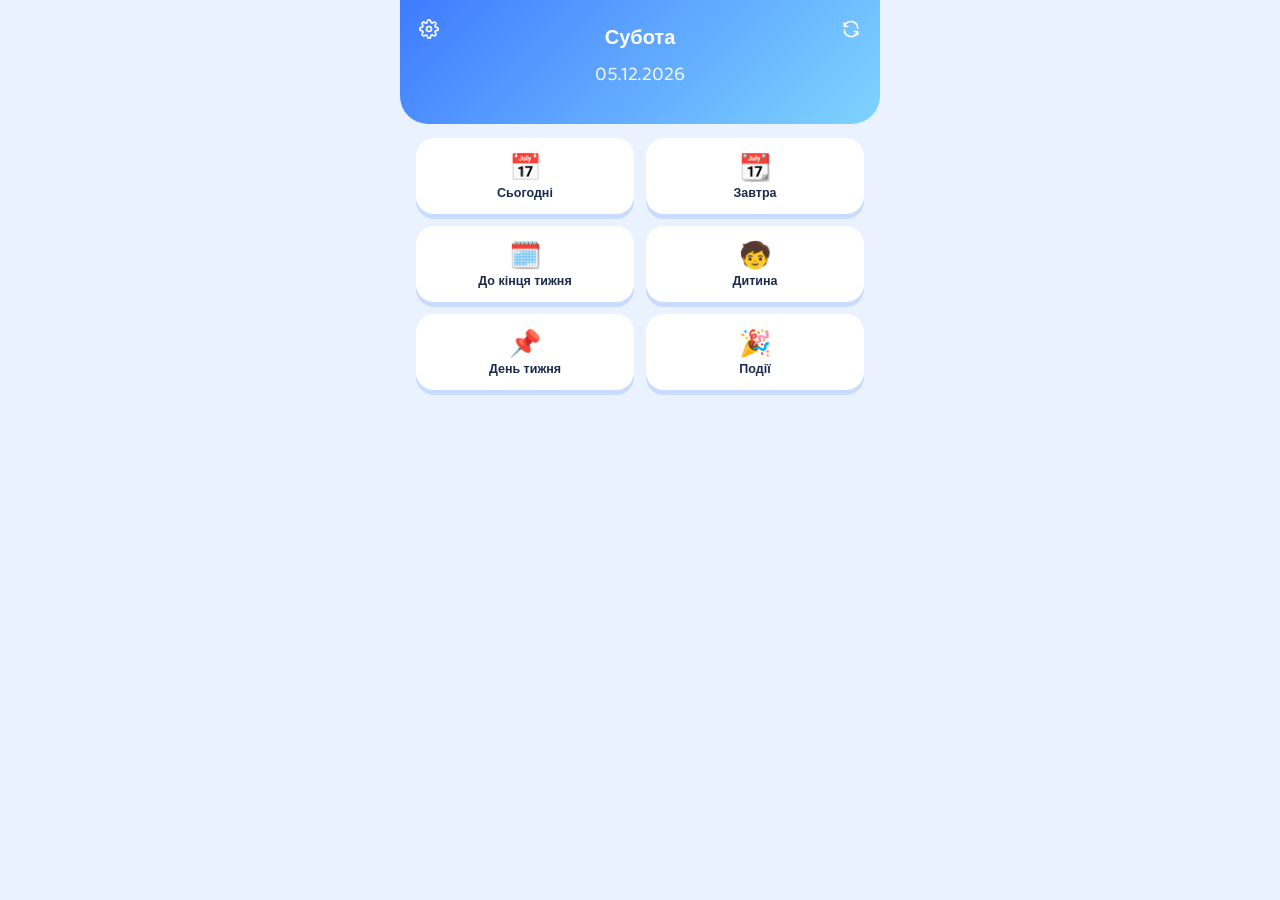
<file: index.html>
<!DOCTYPE html>
<html lang="uk">
<head>
<meta charset="UTF-8">
<meta name="viewport" content="width=device-width, initial-scale=1, viewport-fit=cover">
<title>Розклад</title>
<link rel="manifest" href="manifest.json">
<link rel="icon" href="icon.jpeg">
<link rel="apple-touch-icon" href="icon.jpeg">
<meta name="theme-color" content="#3f7bff">
<link rel="preconnect" href="https://fonts.googleapis.com">
<link rel="stylesheet" href="https://fonts.googleapis.com/css2?family=Baloo+2:wght@600;700;800&family=Space+Mono:wght@400;700&family=JetBrains+Mono:wght@400;700&family=Montserrat:wght@800&display=swap">
<link rel="stylesheet" href="style.css?v=15">
</head>
<body>
  <div id="settings-overlay" class="settings-overlay hidden">
    <div class="settings-modal">
      <h2>Стиль оформлення</h2>
      <label class="theme-option"><input type="radio" name="theme" value="ai-generic"> AI-generic</label>
      <label class="theme-option"><input type="radio" name="theme" value="board"> Табло вильотів</label>
      <label class="theme-option"><input type="radio" name="theme" value="pass"> Посадковий талон</label>
      <label class="theme-option"><input type="radio" name="theme" value="comic"> Комікс</label>
      <button id="apply-theme-btn" class="apply-btn">Застосувати</button>
    </div>
  </div>

  <div id="event-form-overlay" class="settings-overlay hidden">
    <div class="settings-modal event-form-modal">
      <form id="add-event-form" class="add-event-form">
        <div id="event-form-title" class="event-form-title">Нова подія</div>
        <label>Кого стосується
          <select id="event-who"></select>
        </label>
        <label>Дата
          <input type="date" id="event-date" required>
        </label>
        <label>Час початку <span class="opt-label">(необов'язково)</span>
          <input type="time" id="event-begin">
        </label>
        <label>Час закінчення <span class="opt-label">(необов'язково)</span>
          <input type="time" id="event-end">
        </label>
        <label>Опис
          <textarea id="event-description" rows="2" required></textarea>
        </label>
        <div class="event-form-actions">
          <button type="button" id="cancel-event-btn" class="btn-cancel">Скасувати</button>
          <button type="submit" class="apply-btn">Зберегти</button>
        </div>
      </form>
    </div>
  </div>

  <div id="pull-indicator" class="pull-indicator"></div>

  <div class="app">
    <header class="hero">
      <button id="settings-btn" class="settings-btn" aria-label="Налаштування">
        <svg viewBox="0 0 24 24" width="20" height="20" fill="none" stroke="currentColor" stroke-width="2" stroke-linecap="round" stroke-linejoin="round">
          <circle cx="12" cy="12" r="3"/>
          <path d="M19.4 15a1.65 1.65 0 0 0 .33 1.82l.06.06a2 2 0 1 1-2.83 2.83l-.06-.06a1.65 1.65 0 0 0-1.82-.33 1.65 1.65 0 0 0-1 1.51V21a2 2 0 0 1-4 0v-.09A1.65 1.65 0 0 0 9 19.4a1.65 1.65 0 0 0-1.82.33l-.06.06a2 2 0 1 1-2.83-2.83l.06-.06a1.65 1.65 0 0 0 .33-1.82 1.65 1.65 0 0 0-1.51-1H3a2 2 0 0 1 0-4h.09A1.65 1.65 0 0 0 4.6 9a1.65 1.65 0 0 0-.33-1.82l-.06-.06a2 2 0 1 1 2.83-2.83l.06.06a1.65 1.65 0 0 0 1.82.33H9a1.65 1.65 0 0 0 1-1.51V3a2 2 0 0 1 4 0v.09a1.65 1.65 0 0 0 1 1.51 1.65 1.65 0 0 0 1.82-.33l.06-.06a2 2 0 1 1 2.83 2.83l-.06.06a1.65 1.65 0 0 0-.33 1.82V9a1.65 1.65 0 0 0 1.51 1H21a2 2 0 0 1 0 4h-.09a1.65 1.65 0 0 0-1.51 1z"/>
        </svg>
      </button>
      <button id="refresh-btn" class="refresh-btn" aria-label="Оновити">
        <svg viewBox="0 0 24 24" width="20" height="20" fill="none" stroke="currentColor" stroke-width="2" stroke-linecap="round" stroke-linejoin="round">
          <path d="M20 11A8 8 0 0 0 4.6 8M4 5v4h4"/>
          <path d="M4 13a8 8 0 0 0 15.4 3M20 19v-4h-4"/>
        </svg>
      </button>
      <div class="hero-title" id="hero-weekday"></div>
      <div class="hero-date" id="hero-date"></div>
    </header>

    <nav class="menu">
      <button class="menu-btn" data-action="today"><span class="ico">📅</span><span class="lbl">Сьогодні</span></button>
      <button class="menu-btn" data-action="tomorrow"><span class="ico">📆</span><span class="lbl">Завтра</span></button>
      <button class="menu-btn" data-action="week"><span class="ico">🗓️</span><span class="lbl">До кінця тижня</span></button>
      <button class="menu-btn" data-action="child"><span class="ico">🧒</span><span class="lbl">Дитина</span></button>
      <button class="menu-btn" data-action="weekday"><span class="ico">📌</span><span class="lbl">День тижня</span></button>
      <button class="menu-btn" data-action="events"><span class="ico">🎉</span><span class="lbl">Події</span></button>
    </nav>

    <div id="child-menu" class="child-menu hidden"></div>
    <div id="weekday-menu" class="child-menu hidden"></div>

    <div id="events-panel" class="events-panel hidden">
      <div class="events-range-row">
        <label class="events-date-label">Від
          <input type="date" id="events-start">
        </label>
        <label class="events-date-label">До
          <input type="date" id="events-end">
        </label>
        <button id="events-show-btn" class="apply-btn apply-btn-inline">Показати</button>
      </div>

      <div id="events-list"></div>

      <button id="toggle-add-event-btn" class="add-event-toggle" type="button">+ Додати подію</button>
    </div>

    <main id="content" class="content"></main>
  </div>

  <div id="toast" class="toast"></div>

  <script src="script.js?v=19"></script>
</body>
</html>
</file>
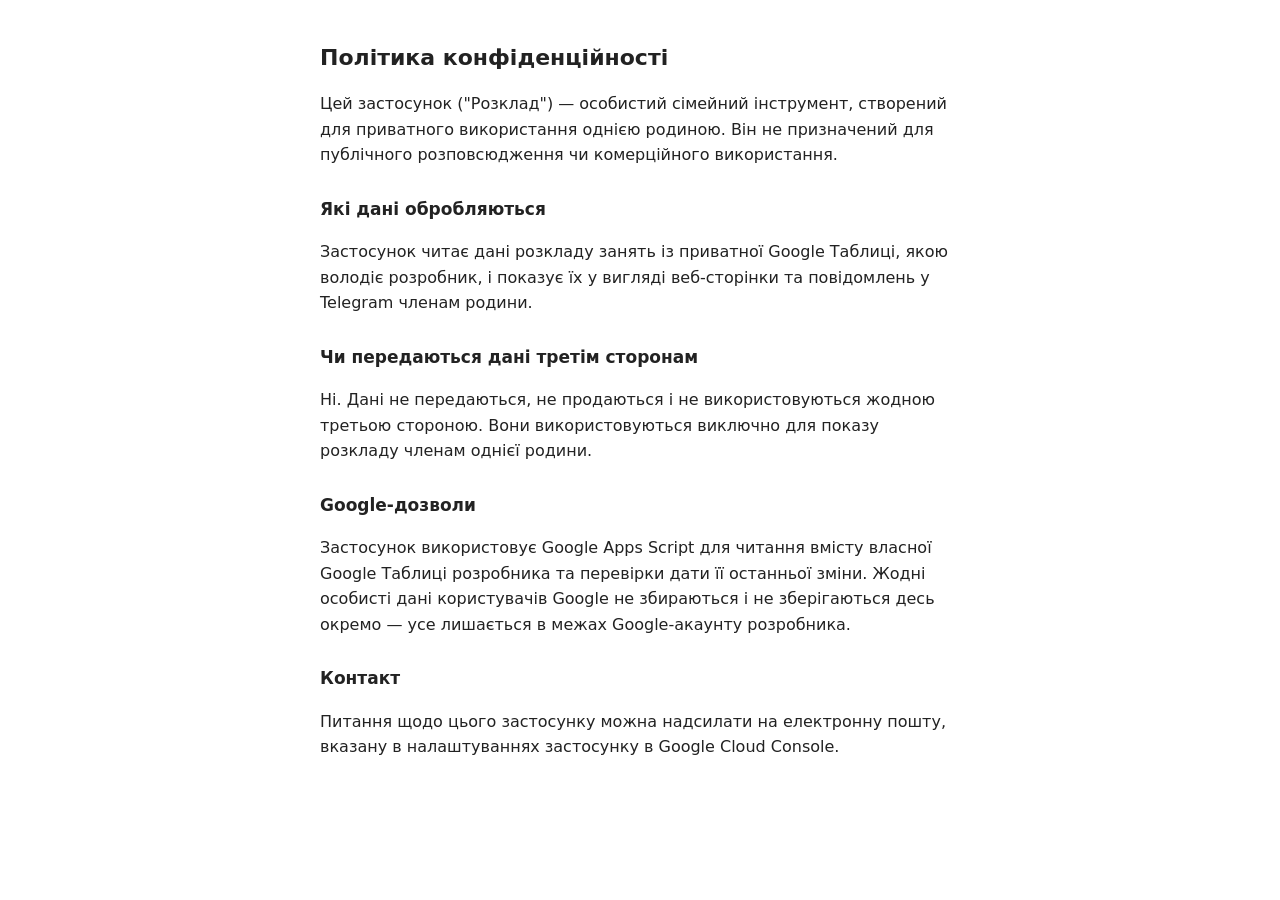
<file: privacy.html>
<!DOCTYPE html>
<html lang="uk">
<head>
<meta charset="UTF-8">
<meta name="viewport" content="width=device-width, initial-scale=1">
<title>Політика конфіденційності — Розклад</title>
<style>
  body { font-family: system-ui, sans-serif; max-width: 640px; margin: 40px auto; padding: 0 16px; line-height: 1.6; color: #222; }
  h1 { font-size: 22px; }
  h2 { font-size: 17px; margin-top: 28px; }
</style>
</head>
<body>
  <h1>Політика конфіденційності</h1>
  <p>Цей застосунок ("Розклад") — особистий сімейний інструмент, створений для приватного використання однією родиною. Він не призначений для публічного розповсюдження чи комерційного використання.</p>

  <h2>Які дані обробляються</h2>
  <p>Застосунок читає дані розкладу занять із приватної Google Таблиці, якою володіє розробник, і показує їх у вигляді веб-сторінки та повідомлень у Telegram членам родини.</p>

  <h2>Чи передаються дані третім сторонам</h2>
  <p>Ні. Дані не передаються, не продаються і не використовуються жодною третьою стороною. Вони використовуються виключно для показу розкладу членам однієї родини.</p>

  <h2>Google-дозволи</h2>
  <p>Застосунок використовує Google Apps Script для читання вмісту власної Google Таблиці розробника та перевірки дати її останньої зміни. Жодні особисті дані користувачів Google не збираються і не зберігаються десь окремо — усе лишається в межах Google-акаунту розробника.</p>

  <h2>Контакт</h2>
  <p>Питання щодо цього застосунку можна надсилати на електронну пошту, вказану в налаштуваннях застосунку в Google Cloud Console.</p>
</body>
</html>
</file>
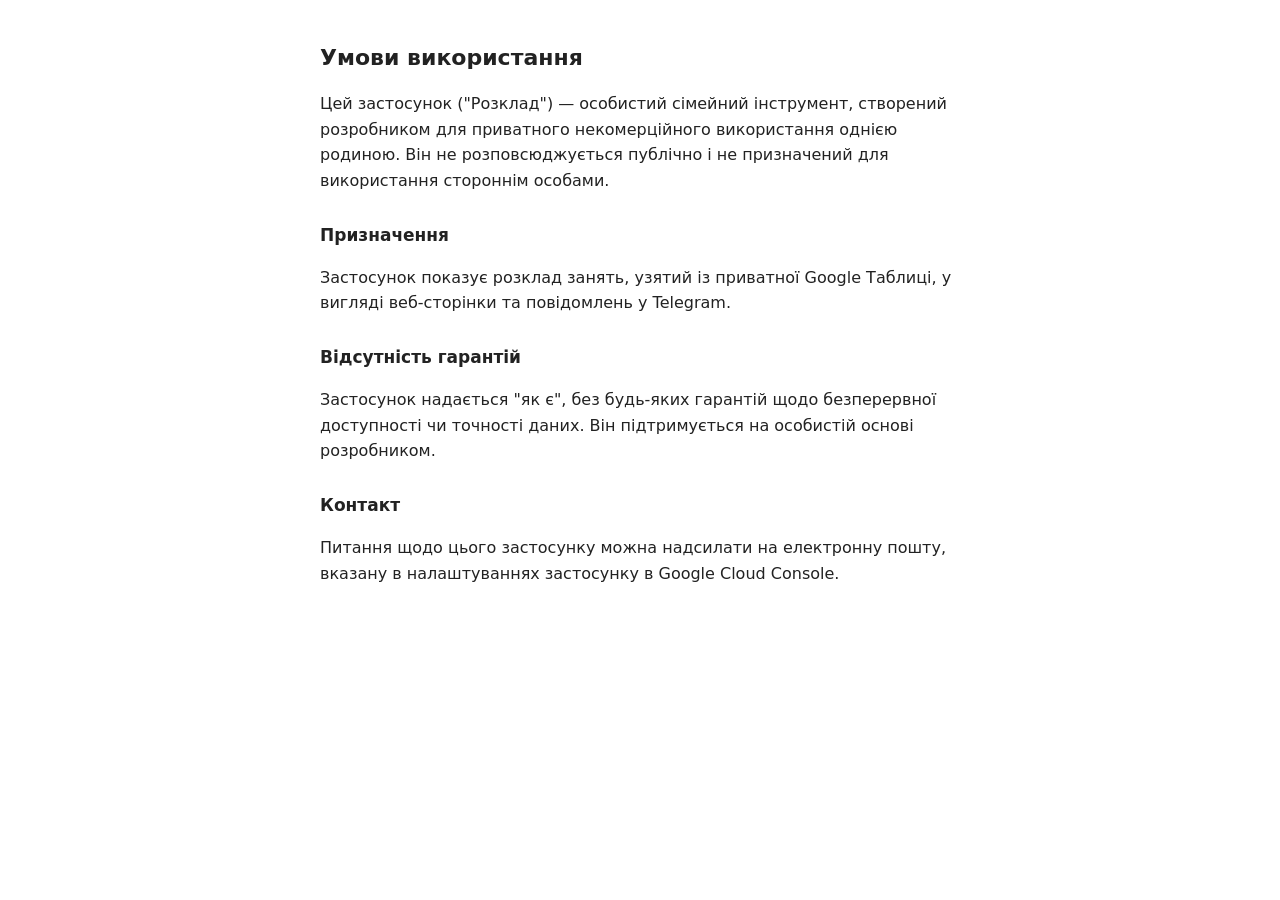
<file: terms.html>
<!DOCTYPE html>
<html lang="uk">
<head>
<meta charset="UTF-8">
<meta name="viewport" content="width=device-width, initial-scale=1">
<title>Умови використання — Розклад</title>
<style>
  body { font-family: system-ui, sans-serif; max-width: 640px; margin: 40px auto; padding: 0 16px; line-height: 1.6; color: #222; }
  h1 { font-size: 22px; }
  h2 { font-size: 17px; margin-top: 28px; }
</style>
</head>
<body>
  <h1>Умови використання</h1>
  <p>Цей застосунок ("Розклад") — особистий сімейний інструмент, створений розробником для приватного некомерційного використання однією родиною. Він не розповсюджується публічно і не призначений для використання стороннім особами.</p>

  <h2>Призначення</h2>
  <p>Застосунок показує розклад занять, узятий із приватної Google Таблиці, у вигляді веб-сторінки та повідомлень у Telegram.</p>

  <h2>Відсутність гарантій</h2>
  <p>Застосунок надається "як є", без будь-яких гарантій щодо безперервної доступності чи точності даних. Він підтримується на особистій основі розробником.</p>

  <h2>Контакт</h2>
  <p>Питання щодо цього застосунку можна надсилати на електронну пошту, вказану в налаштуваннях застосунку в Google Cloud Console.</p>
</body>
</html>
</file>
<file: style.css>
:root {
  --bg: #eaf1ff;
  --card: #ffffff;
  --text: #1c2a4a;
  --text-dim: #6d7ba0;
  --line: #dce6fb;
  --hero-a: #3f7bff;
  --hero-b: #7fd4ff;
  --shadow: #c9dcff;

  --p-dima: #2fae63;
  --p-tanya: #e0559b;
  --p-roma: #cf9a1f;
  --p-hena: #e08a3c;
  --p-sveta: #4d8dff;
  --p-default-c: #8a93ab;
}

* { box-sizing: border-box; }

body {
  margin: 0;
  background: var(--bg);
  color: var(--text);
  font-family: "Baloo 2", "Segoe UI", -apple-system, Roboto, Arial, sans-serif;
  -webkit-font-smoothing: antialiased;
}

.app {
  max-width: 480px;
  margin: 0 auto;
  padding-bottom: 40px;
}

.hero {
  position: relative;
  background: linear-gradient(135deg, var(--hero-a), var(--hero-b));
  color: #fff;
  padding: 22px 20px 34px;
  border-radius: 0 0 28px 28px;
  text-align: center;
}
.hero-title {
  font-size: 20px;
  font-weight: 800;
}
.hero-date {
  font-size: 20px;
  opacity: 0.92;
  margin-top: 4px;
}

.menu {
  display: grid;
  grid-template-columns: 1fr 1fr;
  gap: 12px;
  padding: 0 16px;
  margin-top: 14px;
}

.menu-btn-wide {
  grid-column: 1 / -1;
  flex-direction: row;
  justify-content: center;
  gap: 10px;
}

.menu-btn {
  background: var(--card);
  border: none;
  border-radius: 18px;
  padding: 16px 8px 14px;
  box-shadow: 0 5px 0 var(--shadow);
  cursor: pointer;
  display: flex;
  flex-direction: column;
  align-items: center;
  gap: 6px;
  transition: transform 0.1s ease;
}
.menu-btn:active {
  transform: translateY(3px);
  box-shadow: 0 2px 0 var(--shadow);
}
.menu-btn.active {
  background: var(--hero-a);
  box-shadow: 0 5px 0 #2c5fd6;
}
.menu-btn.active .lbl { color: #fff; }

.menu-btn .ico {
  font-size: 26px;
  line-height: 1;
}
.menu-btn .lbl {
  font-size: 12.5px;
  font-weight: 700;
  color: var(--text);
  text-align: center;
}

.child-menu {
  display: flex;
  flex-wrap: wrap;
  gap: 8px;
  padding: 0 16px;
  margin-top: 12px;
}
.child-menu .child-btn {
  flex: 1 1 calc(33.333% - 6px);
  min-width: 80px;
}

.child-btn {
  background: var(--card);
  border: none;
  border-radius: 16px;
  padding: 14px 6px;
  box-shadow: 0 4px 0 var(--shadow);
  font-size: 12.5px;
  font-weight: 700;
  color: var(--text);
  display: flex;
  flex-direction: column;
  align-items: center;
  gap: 4px;
  cursor: pointer;
}
.child-btn:active {
  transform: translateY(2px);
  box-shadow: 0 2px 0 var(--shadow);
}
.child-btn.active {
  background: var(--hero-a);
  box-shadow: 0 4px 0 #2c5fd6;
}
.child-btn.active span { color: #fff; }
.child-btn .ico { font-size: 22px; }

.hidden { display: none !important; }

.content {
  padding: 18px 16px 0;
}

.hint {
  color: var(--text-dim);
  text-align: center;
  margin: 32px 0;
  font-weight: 600;
}

.loading, .error {
  text-align: center;
  color: var(--text-dim);
  padding: 24px 0;
  font-weight: 600;
}
.error { color: #d64545; }

/* ---- Special notes (день без гаджетів / фізкультура) ---- */
.notes-row {
  display: flex;
  flex-wrap: wrap;
  gap: 8px;
  margin-bottom: 14px;
}
.note-chip {
  background: var(--card);
  border-radius: 14px;
  padding: 8px 12px;
  font-size: 12.5px;
  font-weight: 700;
  box-shadow: 0 3px 0 var(--shadow);
  display: flex;
  align-items: center;
  gap: 6px;
}
.note-chip.gadgets { color: #b5391f; }
.note-chip.pe { color: #1f8a4c; }

/* ---- Day header ---- */
.day-title {
  font-size: 15px;
  font-weight: 800;
  margin: 6px 0 10px;
  color: var(--text);
}

/* ---- Timeline (Calendar Timeline style) ---- */
.timeline {
  position: relative;
  padding-left: 58px;
  margin-bottom: 22px;
}
.timeline::before {
  content: "";
  position: absolute;
  left: 50px;
  top: 4px;
  bottom: 4px;
  width: 2px;
  background: var(--line);
}
.t-row {
  position: relative;
  margin-bottom: 10px;
}
.t-time {
  position: absolute;
  left: -58px;
  top: 10px;
  width: 40px;
  text-align: right;
  font-size: 11px;
  font-weight: 700;
  color: var(--text-dim);
  font-variant-numeric: tabular-nums;
}
.t-block {
  border-radius: 12px;
  padding: 9px 12px;
  font-size: 13px;
  font-weight: 700;
}
.t-block .t-person {
  font-size: 11.5px;
  font-weight: 800;
  opacity: 0.85;
  margin-bottom: 1px;
}
.t-block .t-lesson {
  font-size: 13px;
}
.t-block .t-range {
  font-size: 10.5px;
  font-weight: 600;
  opacity: 0.75;
  margin-top: 2px;
}

/* Person colors — кожна людина має свій колір */
.p-dima  { background: #dcf5e2; color: #1e8a4a; } /* зелений */
.p-tanya { background: #ffdeed; color: #b6316f; } /* рожевий */
.p-roma  { background: #fff3c4; color: #8a6d00; } /* жовтий */
.p-hena  { background: #ffe4cb; color: #b8630f; } /* помаранчевий */
.p-sveta { background: #dce8ff; color: #1b4fb0; } /* синій */
.p-default { background: #e9edf5; color: #45507a; }

.day-separator {
  border: none;
  border-top: 2px dashed var(--line);
  margin: 8px 0 20px;
}

.t-block.p-dima  { --accent: var(--p-dima); }
.t-block.p-tanya { --accent: var(--p-tanya); }
.t-block.p-roma  { --accent: var(--p-roma); }
.t-block.p-hena  { --accent: var(--p-hena); }
.t-block.p-sveta { --accent: var(--p-sveta); }
.t-block.p-default { --accent: var(--p-default-c); }

/* Корінець квитка (тільки для стилю "Посадковий талон") і обгортка тексту */
.t-block { display: block; }
.t-stub { display: none; }
.t-body { display: contents; }

/* ====== Кнопка налаштувань і модальне вікно вибору стилю ====== */
.settings-btn, .refresh-btn {
  position: absolute;
  top: 12px;
  width: 34px;
  height: 34px;
  background: none;
  border: none;
  font-size: 20px;
  color: #fff;
  display: flex;
  align-items: center;
  justify-content: center;
  z-index: 5;
  cursor: pointer;
}
.settings-btn { left: 12px; }
.refresh-btn { right: 12px; }
.refresh-btn.spinning { animation: spin 0.8s linear infinite; }
@keyframes spin { from { transform: rotate(0deg); } to { transform: rotate(360deg); } }

.pull-indicator {
  height: 0;
  overflow: hidden;
  display: flex;
  align-items: center;
  justify-content: center;
  font-size: 12.5px;
  font-weight: 700;
  color: var(--text-dim);
  transition: height 0.15s ease;
  text-align: center;
}

.toast {
  position: fixed;
  bottom: 24px;
  left: 50%;
  transform: translateX(-50%) translateY(20px);
  background: var(--text);
  color: var(--card);
  padding: 10px 18px;
  border-radius: 20px;
  font-size: 13px;
  font-weight: 600;
  opacity: 0;
  pointer-events: none;
  transition: opacity 0.2s ease, transform 0.2s ease;
  z-index: 200;
  max-width: 80vw;
  text-align: center;
}
.toast.show {
  opacity: 1;
  transform: translateX(-50%) translateY(0);
}
.toast.toast-error { background: #d64545; color: #fff; }

.settings-overlay {
  position: fixed;
  inset: 0;
  background: rgba(0, 0, 0, 0.5);
  display: flex;
  align-items: center;
  justify-content: center;
  z-index: 100;
  padding: 16px;
}

.settings-modal {
  background: var(--card);
  border-radius: 16px;
  padding: 20px;
  width: 100%;
  max-width: 320px;
  max-height: 90vh;
  overflow-y: auto;
  color: var(--text);
}
.event-form-modal {
  max-width: 360px;
}
.event-form-modal .add-event-form {
  margin-top: 0;
}
.settings-modal h2 {
  margin: 0 0 12px;
  font-size: 16px;
}
.theme-option {
  display: flex;
  align-items: center;
  gap: 10px;
  padding: 10px 0;
  border-bottom: 1px solid var(--line);
  cursor: pointer;
  font-size: 14px;
}
.theme-option:last-of-type { border-bottom: none; }
.theme-option input { width: 18px; height: 18px; }
.apply-btn {
  width: 100%;
  margin-top: 16px;
  background: var(--hero-a);
  color: #fff;
  border: none;
  border-radius: 12px;
  padding: 12px;
  font-weight: 700;
  font-size: 14px;
  cursor: pointer;
}

/* ====================================================================
   СКІН: Табло вильотів
   ==================================================================== */
html[data-app-theme="board"] {
  --bg: #0a0a0a;
  --card: #16171a;
  --text: #eef0f3;
  --text-dim: #7a7d84;
  --line: #2a2b2e;
  --hero-a: #0a0a0a;
  --hero-b: #0a0a0a;
  --shadow: #000;
}
html[data-app-theme="board"] body { font-family: 'Space Mono', 'JetBrains Mono', monospace; }
html[data-app-theme="board"] .hero { border-bottom: 2px solid #ffb100; border-radius: 0; }
html[data-app-theme="board"] .menu { margin-top: 14px; }
html[data-app-theme="board"] .hero-title,
html[data-app-theme="board"] .hero-date { color: #ffb100; }
html[data-app-theme="board"] .lbl,
html[data-app-theme="board"] .day-title,
html[data-app-theme="board"] .t-lesson,
html[data-app-theme="board"] .t-person { text-transform: uppercase; letter-spacing: 0.5px; }
html[data-app-theme="board"] .menu-btn,
html[data-app-theme="board"] .child-btn {
  border-radius: 4px;
  box-shadow: none;
  border: 1px solid var(--line);
}
html[data-app-theme="board"] .menu-btn.active,
html[data-app-theme="board"] .child-btn.active {
  background: #ffb100;
  box-shadow: none;
}
html[data-app-theme="board"] .menu-btn.active .lbl,
html[data-app-theme="board"] .child-btn.active span { color: #0a0a0a; }
html[data-app-theme="board"] .note-chip { box-shadow: none; border: 1px solid var(--line); border-radius: 4px; }
html[data-app-theme="board"] .t-block {
  background: var(--card);
  border-radius: 2px;
  border-left: 4px solid var(--accent);
  color: var(--text);
}
html[data-app-theme="board"] .t-block .t-person,
html[data-app-theme="board"] .t-block .t-range { color: var(--accent); opacity: 1; }

/* ====================================================================
   СКІН: Посадковий талон
   ==================================================================== */
html[data-app-theme="pass"] {
  --bg: #ece9e2;
  --card: #ffffff;
  --text: #1e2430;
  --text-dim: #6b7280;
  --line: #d8dbe0;
  --hero-a: #1e2430;
  --hero-b: #1e2430;
  --shadow: #d8dbe0;
}
html[data-app-theme="pass"] .hero { border-radius: 0 0 12px 12px; }
html[data-app-theme="pass"] .menu { margin-top: 14px; }
html[data-app-theme="pass"] .menu-btn,
html[data-app-theme="pass"] .child-btn { border-radius: 8px; border: 1px solid var(--line); box-shadow: none; }
html[data-app-theme="pass"] .note-chip { border-radius: 6px; box-shadow: none; border: 1px solid var(--line); }
html[data-app-theme="pass"] .t-block {
  display: flex;
  background: var(--card);
  border: 1px solid var(--line);
  border-radius: 8px;
  padding: 0;
  overflow: hidden;
}
html[data-app-theme="pass"] .t-stub {
  display: block;
  flex-shrink: 0;
  width: 18px;
  background: var(--accent);
  color: transparent;
  padding: 10px 0;
  text-align: center;
  font-family: 'JetBrains Mono', monospace;
  font-size: 11px;
  font-weight: 700;
  line-height: 1.5;
}
html[data-app-theme="pass"] .t-body {
  display: flex;
  flex-direction: column;
  gap: 2px;
  padding: 9px 10px;
  flex: 1;
  border-left: 1px dashed var(--line);
}
html[data-app-theme="pass"] .t-block .t-person,
html[data-app-theme="pass"] .t-block .t-lesson,
html[data-app-theme="pass"] .t-block .t-range { color: var(--text); opacity: 1; font-family: system-ui, sans-serif; font-weight: 700; }
html[data-app-theme="pass"] .t-block .t-range { font-family: 'JetBrains Mono', monospace; color: var(--text-dim); font-weight: 600; }

/* ====================================================================
   СКІН: Комікс
   ==================================================================== */
html[data-app-theme="comic"] {
  --bg: #fdf4e3;
  --card: #ffffff;
  --text: #111111;
  --text-dim: #555555;
  --line: #111111;
  --hero-a: #111111;
  --hero-b: #111111;
  --shadow: transparent;
}
html[data-app-theme="comic"] body {
  background-image: radial-gradient(#e8dfb8 1px, transparent 1px);
  background-size: 8px 8px;
}
html[data-app-theme="comic"] .hero-title,
html[data-app-theme="comic"] .day-title { font-family: 'Montserrat', sans-serif; font-weight: 800; letter-spacing: 0.5px; }
html[data-app-theme="comic"] .hero { border-radius: 0; border-bottom: 3px solid #111; }
html[data-app-theme="comic"] .menu { margin-top: 14px; }
html[data-app-theme="comic"] .menu-btn,
html[data-app-theme="comic"] .child-btn {
  border: 2.5px solid #111;
  border-radius: 10px;
  box-shadow: none;
}
html[data-app-theme="comic"] .menu-btn.active,
html[data-app-theme="comic"] .child-btn.active {
  background: #ff4d4d;
  box-shadow: none;
  border-color: #111;
}
html[data-app-theme="comic"] .note-chip { border: 2px solid #111; box-shadow: none; }
html[data-app-theme="comic"] .t-block {
  background: var(--card);
  border: 2.5px solid #111;
  border-radius: 6px;
  box-shadow: none;
}
html[data-app-theme="comic"] .t-block .t-person { color: var(--accent); font-weight: 800; }

/* ====================================================================
   Панель "Події" (перегляд за період + форма додавання)
   ==================================================================== */
.events-panel {
  margin: 12px 16px 0;
  background: var(--card);
  border-radius: 16px;
  padding: 14px;
  box-shadow: 0 4px 0 var(--shadow);
}

.events-range-row {
  display: flex;
  flex-wrap: wrap;
  align-items: flex-end;
  gap: 8px;
  margin-bottom: 12px;
}
.events-date-label {
  display: flex;
  flex-direction: column;
  gap: 3px;
  font-size: 11px;
  font-weight: 700;
  color: var(--text-dim);
  flex: 1 1 110px;
}
.events-date-label input[type="date"] {
  font-size: 13px;
  padding: 7px 6px;
  border-radius: 8px;
  border: 1px solid var(--line);
  background: var(--bg);
  color: var(--text);
}
.apply-btn-inline {
  margin-top: 0;
  padding: 9px 14px;
  width: auto;
  flex-shrink: 0;
}

.note-chip.event { color: #8a4fc9; }

.event-card {
  background: var(--bg);
  border-radius: 10px;
  padding: 10px 12px;
  margin-bottom: 8px;
}
.event-card-top {
  font-size: 12.5px;
  font-weight: 700;
  color: var(--text);
}
.event-card-desc {
  font-size: 12.5px;
  color: var(--text-dim);
  margin-top: 3px;
}

.add-event-toggle {
  width: 100%;
  margin-top: 10px;
  background: none;
  border: 1px dashed var(--line);
  border-radius: 10px;
  padding: 10px;
  font-size: 13px;
  font-weight: 700;
  color: var(--text-dim);
  cursor: pointer;
}

.add-event-form {
  margin-top: 12px;
  display: flex;
  flex-direction: column;
  gap: 10px;
}
.add-event-form label {
  display: flex;
  flex-direction: column;
  gap: 4px;
  font-size: 12px;
  font-weight: 700;
  color: var(--text-dim);
}
.add-event-form .opt-label {
  font-weight: 400;
  font-size: 10.5px;
}
.add-event-form select,
.add-event-form input,
.add-event-form textarea {
  font-size: 14px;
  font-family: inherit;
  padding: 9px 10px;
  border-radius: 10px;
  border: 1px solid var(--line);
  background: var(--bg);
  color: var(--text);
}
.add-event-form textarea {
  resize: vertical;
}

.event-form-title {
  font-size: 13px;
  font-weight: 800;
  color: var(--text);
}

.event-form-actions {
  display: flex;
  gap: 10px;
}
.event-form-actions .apply-btn,
.event-form-actions .btn-cancel {
  flex: 1;
  margin-top: 0;
}
.btn-cancel {
  background: none;
  border: 1px solid var(--line);
  border-radius: 12px;
  padding: 12px;
  font-weight: 700;
  font-size: 14px;
  color: var(--text-dim);
  cursor: pointer;
}

.event-card {
  display: flex;
  align-items: flex-start;
  justify-content: space-between;
  gap: 8px;
}
.event-card-main {
  flex: 1;
  min-width: 0;
}
.event-card-actions {
  display: flex;
  gap: 2px;
  flex-shrink: 0;
}
.icon-btn {
  background: none;
  border: none;
  font-size: 16px;
  padding: 4px 5px;
  cursor: pointer;
  line-height: 1;
}
</file>
